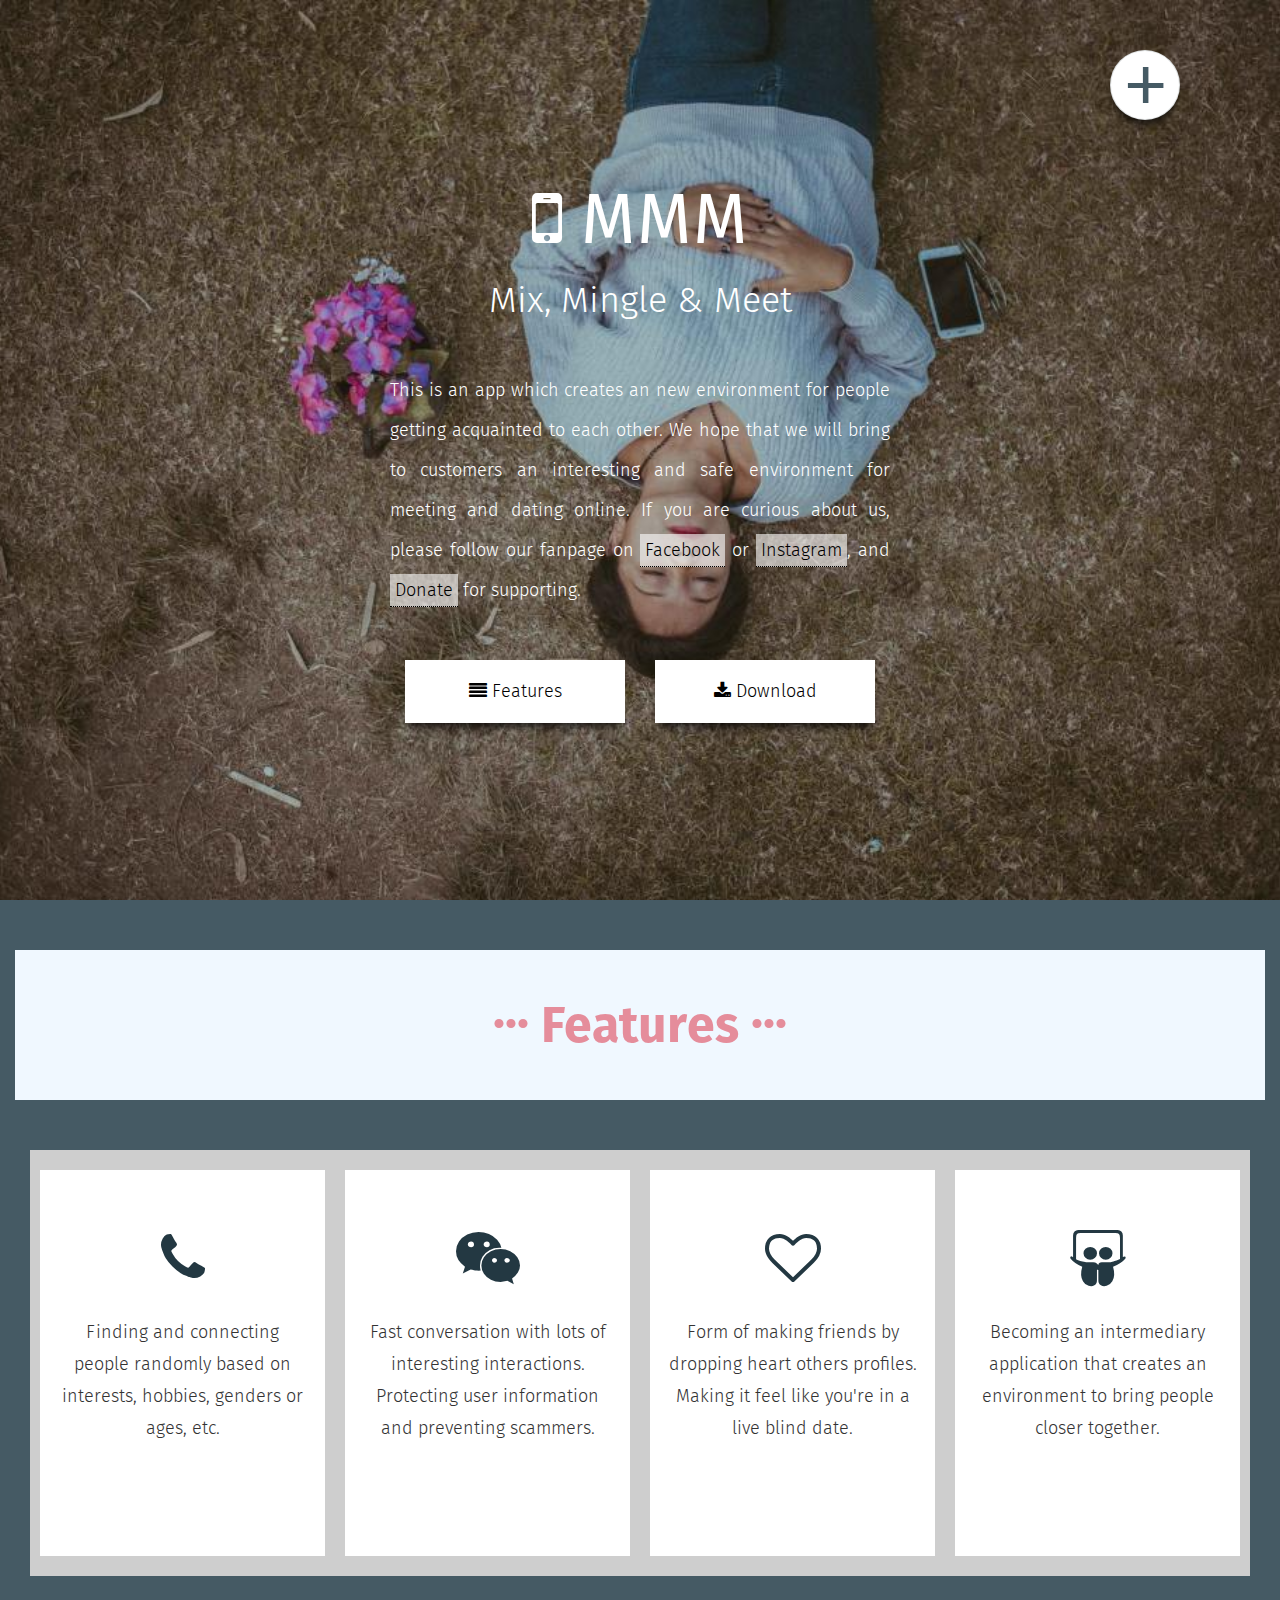
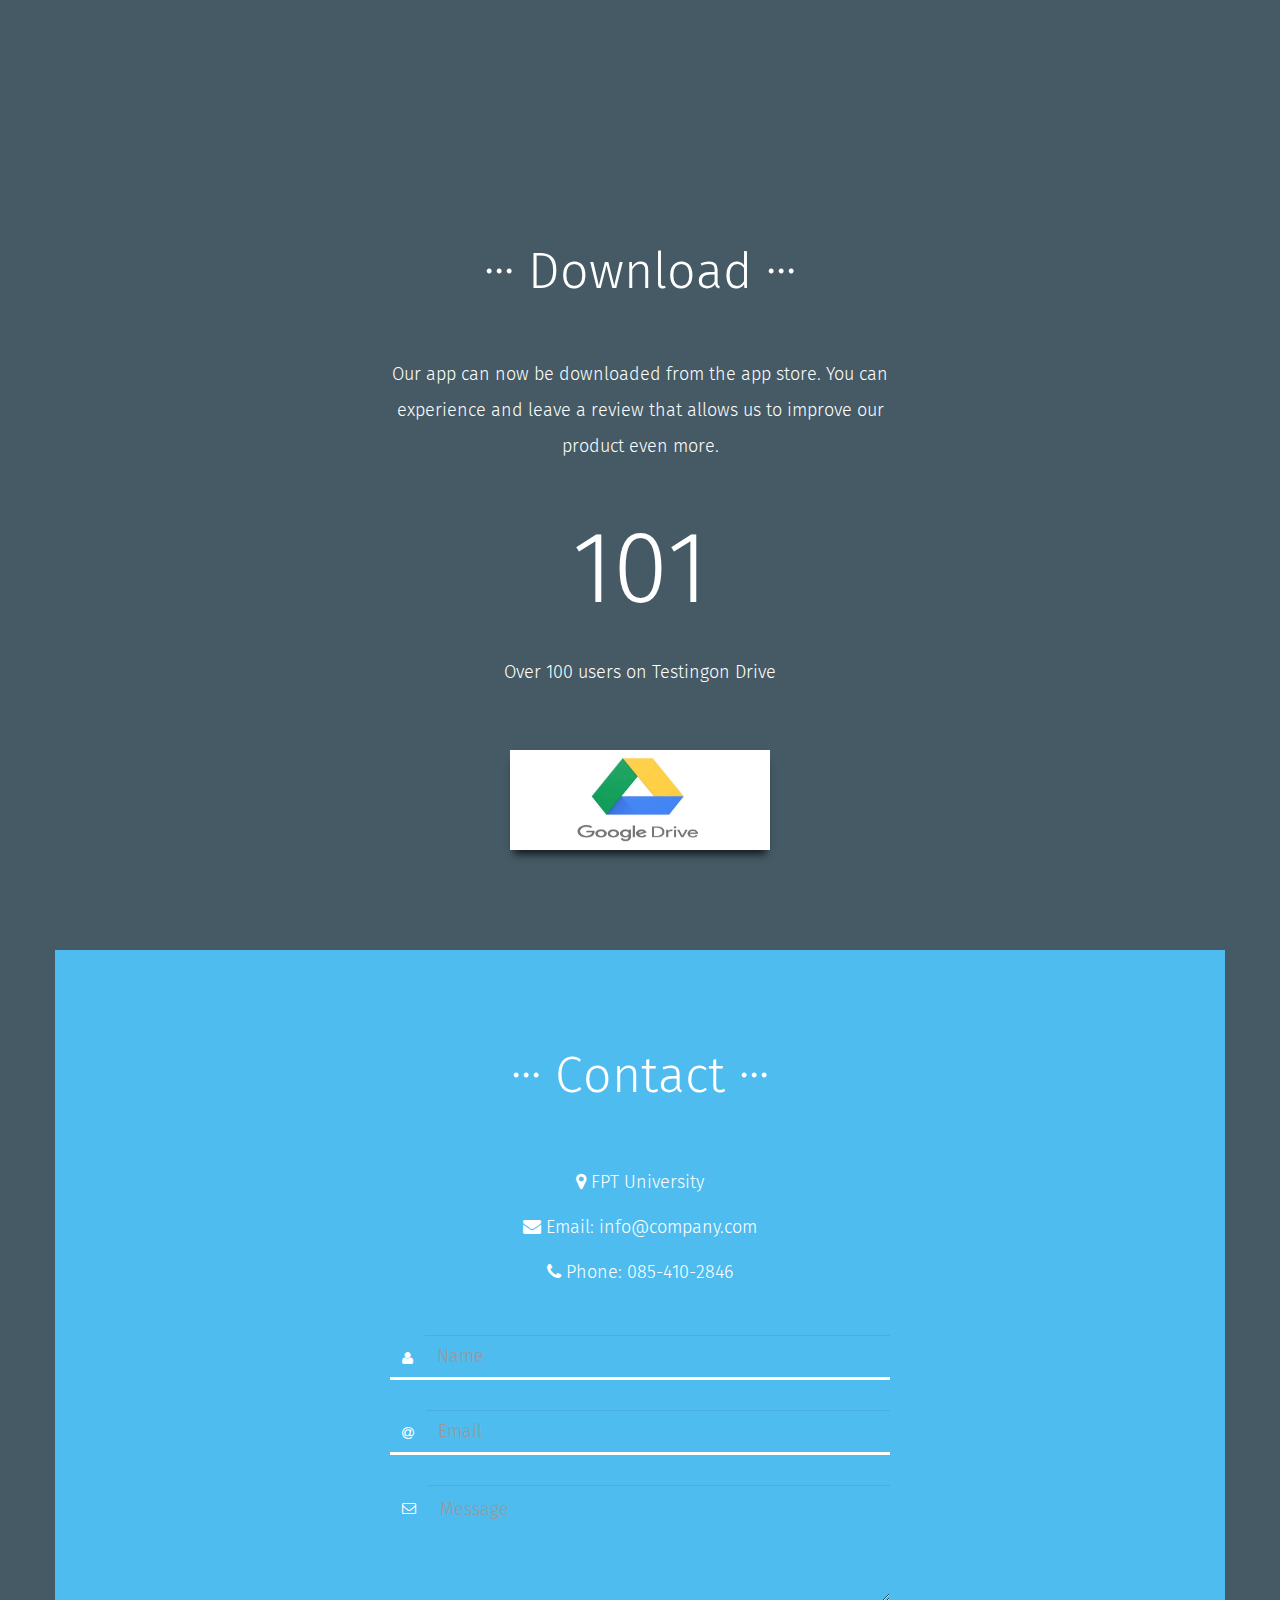
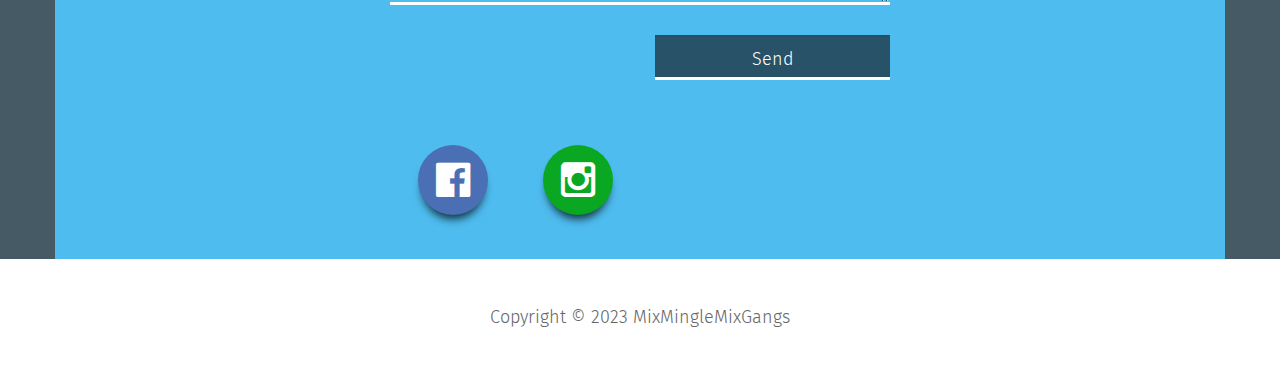
<file: MMMLanding/index.html>
<!DOCTYPE html>
<html lang="en" class="ie_11_scroll">
  <head>
    <meta charset="utf-8" />
    <meta http-equiv="X-UA-Compatible" content="IE=edge" />
    <meta name="viewport" content="hhhwidth=device-width, initial-scale=1" />
    <title>MMM</title>
    <!--

App Landing Template

http://www.templatemo.com/tm-474-app-landing

-->
    <!-- CSS -->
    <link rel="stylesheet" href="css/bootstrap.min.css" />
    <link rel="stylesheet" href="css/font-awesome.min.css" />
    <link rel="stylesheet" href="css/templatemo_style.css" />
    <!-- Favicon and touch icons -->
    <link rel="shortcut icon" href="favicon.png" />
    <!--[if lt IE 9]>
      <script src="https://oss.maxcdn.com/html5shiv/3.7.2/html5shiv.min.js"></script>
      <script src="https://oss.maxcdn.com/respond/1.4.2/respond.min.js"></script>
    <![endif]-->
  </head>
  <body>
    <!-- Top menu -->
    <div class="show-menu">
      <a href="#" class="shadow-top-down">+</a>
    </div>
    <nav class="main-menu shadow-top-down">
      <ul class="nav nav-pills nav-stacked">
        <li><a href="#templatemo_home" class="scroll_effect">Home</a></li>
        <li>
          <a href="#templatemo_features" class="scroll_effect">Features</a>
        </li>
        <li>
          <a href="#templatemo_download" class="scroll_effect">Download</a>
        </li>
        <li>
          <a
            href="https://www.facebook.com/profile.php?id=100092474745573"
            rel="nofollow"
            target="_parent"
            >Fan Page</a
          >
        </li>
        <!-- <li><a href="elements.html">Elements</a></li> -->
        <li><a href="#templatemo_contact" class="scroll_effect">Contact</a></li>
      </ul>
    </nav>
    <!-- Home -->
    <section id="templatemo_home">
      <div class="container">
        <div class="templatemo_home_inner_wapper">
          <h1 class="text-center"><i class="fa fa-mobile-phone"></i> MMM</h1>
        </div>
        <div class="templatemo_home_inner_wapper">
          <h2 class="text-center">Mix, Mingle & Meet</h2>
          <p class="text-justify">
            This is an app which creates an new environment for people getting acquainted to each other. 
            We hope that we will bring to customers an interesting and safe environment for meeting and dating online.
            If you are curious about us, please follow our fanpage on 
            <a rel="nofollow" href="https://www.facebook.com/people/Mix-Mingle-Meet/100092474745573/" target="_parent"
              >Facebook</a
            > or
            <a rel="nofollow" href="https://www.instagram.com/meet_mingle_mix/?igshid=OGQ5ZDc2ODk2ZA%3D%3D" target="_parent"
              >Instagram</a
            >, and
            <a rel="nofollow" href="../images/QR_code.jpg" target="_parent"
              >Donate</a
            > for supporting.
          </p>
        </div>
        <div class="templatemo_home_inner_wapper btn_wapper">
          <div class="col-sm-6">
            <a
              href="#templatemo_features"
              class="btn col-xs-12 scroll_effect shadow-top-down"
            >
              <i class="fa fa-align-justify"></i> Features
            </a>
          </div>
          <div class="col-sm-6">
            <a
              href="#templatemo_download"
              class="btn col-xs-12 scroll_effect shadow-top-down"
            >
              <i class="fa fa-download"></i> Download
            </a>
          </div>
        </div>
      </div>
    </section>
    <!-- Features -->
    <section id="templatemo_features">
      <div class="container-fluid">
        <header class="template_header" style="background-color: aliceblue;">
          <h1 class="text-center" style="color: rgb(229, 141, 155); font-weight: bold; ">
            <span>...</span> Features <span>...</span>
          </h1>
        </header>
        <div class="col-sm-12">
          <div class="col-sm-6 col-lg-3 feature-box">
            <div class="feature-box-inner">
              <div class="feature-box-icon">
                <i class="fa fa-phone"></i>
              </div>
              <p>
                Finding and connecting people randomly based on interests, hobbies, genders or ages, etc.
              </p>
            </div>
          </div>
          <div class="col-sm-6 col-lg-3 feature-box">
            <div class="feature-box-inner">
              <div class="feature-box-icon">
                <i class="fa fa-weixin"></i>
              </div>
              <p>
                Fast conversation with lots of interesting interactions. Protecting user information 
                and preventing scammers.  
              </p>
            </div>
          </div>
          <div class="col-sm-6 col-lg-3 feature-box">
            <div class="feature-box-inner">
              <div class="feature-box-icon">
                <i class="fa fa-heart-o"></i>
              </div>
              <p>
                Form of making friends by dropping heart others profiles. 
                Making it feel like you're in a live blind date.
              </p>
            </div>
          </div>
          <div class="col-sm-6 col-lg-3 feature-box">
            <div class="feature-box-inner">
              <div class="feature-box-icon">
                <i class="fa fa-slideshare"></i>
              </div>
              <p>
                Becoming an intermediary application that creates an environment to 
                bring people closer together.
              </p>
            </div>
          </div>
        </div>
      </div>
    </section>
    <!-- Download -->
    <section id="templatemo_download">
      <div class="container">
        <header class="template_header">
          <h1 class="text-center">
            <span>...</span> Download <span>...</span>
          </h1>
        </header>
        <div class="templatemo_download_text_wapper">
          <p>
            Our app can now be downloaded from the app store. 
            You can experience and leave a review that allows us to improve our product even more.
          </p>
        </div>
        <div class="col-xs-12">
          <h2>101</h2>
        </div>
        <div class="col-xs-12">
          <p>Over 100 users on Testingon Drive</p>
        </div>
        <div class="col-xs-12">
          <a href="https://drive.google.com/file/d/14YzZTY7vYiYDR9IkN9mjf0_9zg06Q6Lv/view?usp=sharing" class="shadow-top-down"
            ><img src="images/View-Folder-Size-in-Google.png " height="100" width="260"
          /></a>
        </div>
      </div>
    </section>
    <!-- Contact -->
    <section id="templatemo_contact">
      <div class="container" style="background-color: rgb(78, 188, 239);">
        <div class="row">
          <div class="col-sm-12">
            <header class="template_header">
              <h1 class="text-center">
                <span>...</span> Contact <span>...</span>
              </h1>
            </header>
            <p class="text-center">
              <i class="fa fa-map-marker"></i> FPT University<br />
              <i class="fa fa-envelope"></i> Email:
              <a href="mailto:info@company.com">info@company.com</a><br />
              <i class="fa fa-phone"></i> Phone:
              <a href="tel:085-410-2846"> 085-410-2846</a>
            </p>
          </div>
        </div>
        <form role="form" action="#" method="post">
          <div class="form-group">
            <div class="input-group">
              <div class="input-group-addon"><i class="fa fa-user"></i></div>
              <input
                type="text"
                name="name"
                class="form-control"
                id="contact-name"
                placeholder="Name"
              />
            </div>
          </div>
          <div class="form-group">
            <div class="input-group">
              <div class="input-group-addon"><i class="fa fa-at"></i></div>
              <input
                type="text"
                name="email"
                class="form-control"
                placeholder="Email"
              />
            </div>
          </div>
          <div class="form-group">
            <div class="input-group">
              <div class="input-group-addon">
                <i class="fa fa-envelope-o"></i>
              </div>
              <textarea
                name="message"
                class="form-control"
                id="contact-message"
                placeholder="Message"
              ></textarea>
            </div>
          </div>
          <div class="form-group row">
            <div class="col-xs-6 col-xs-offset-6">
              <button type="submit" class="form-control">Send</button>
            </div>
          </div>
        </form>
        <div class="row">
          <div class="col-md-6 col-md-offset-3">
            <ul class="nav nav-pills social">
              <li>
                <a href="#" class="shadow-top-down social-facebook"
                  ><i class="fa fa-facebook-official"></i
                ></a>
              </li>
              <li>
                <a href="#" class="shadow-top-down social-instagram"
                  ><i class="fa fa-instagram"></i
                ></a>
              </li>
            </ul>
          </div>
        </div>
      </div>
    </section>
    <!-- Footer -->
    <footer>
      <div class="container">
        <div class="row">
          <div class="col-xs-12 footer-copyright">
            <p>
              Copyright &copy; 2023
              <a href="#" target="_parent">MixMingleMixGangs</a>
            </p>
          </div>
        </div>
      </div>
    </footer>
    <!-- require plugins -->
    <script src="js/jquery.min.js"></script>
    <script src="js/jquery-ui.min.js"></script>
    <script src="js/bootstrap.min.js"></script>
    <script src="js/jquery.parallax.js"></script>
    <!-- template mo config script -->
    <script src="js/templatemo_scripts.js"></script>
  </body>
</html>
</file>
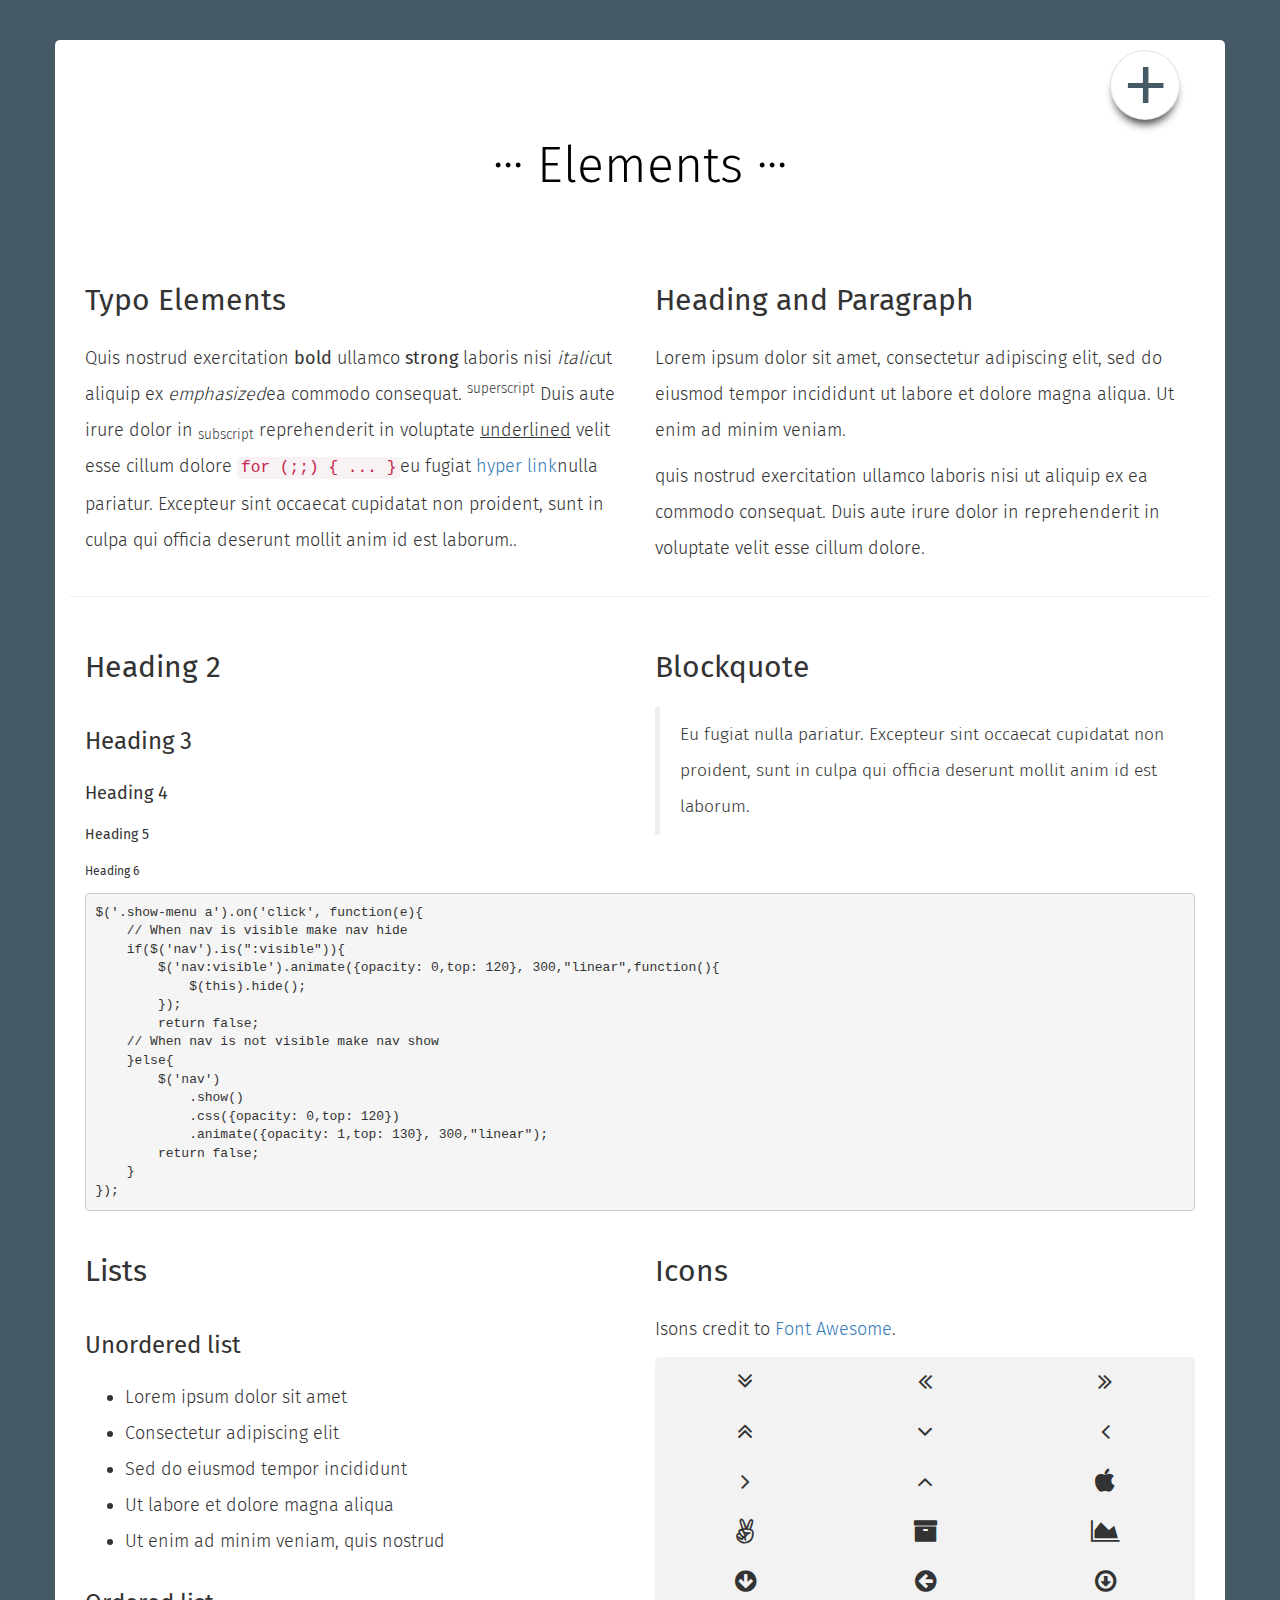
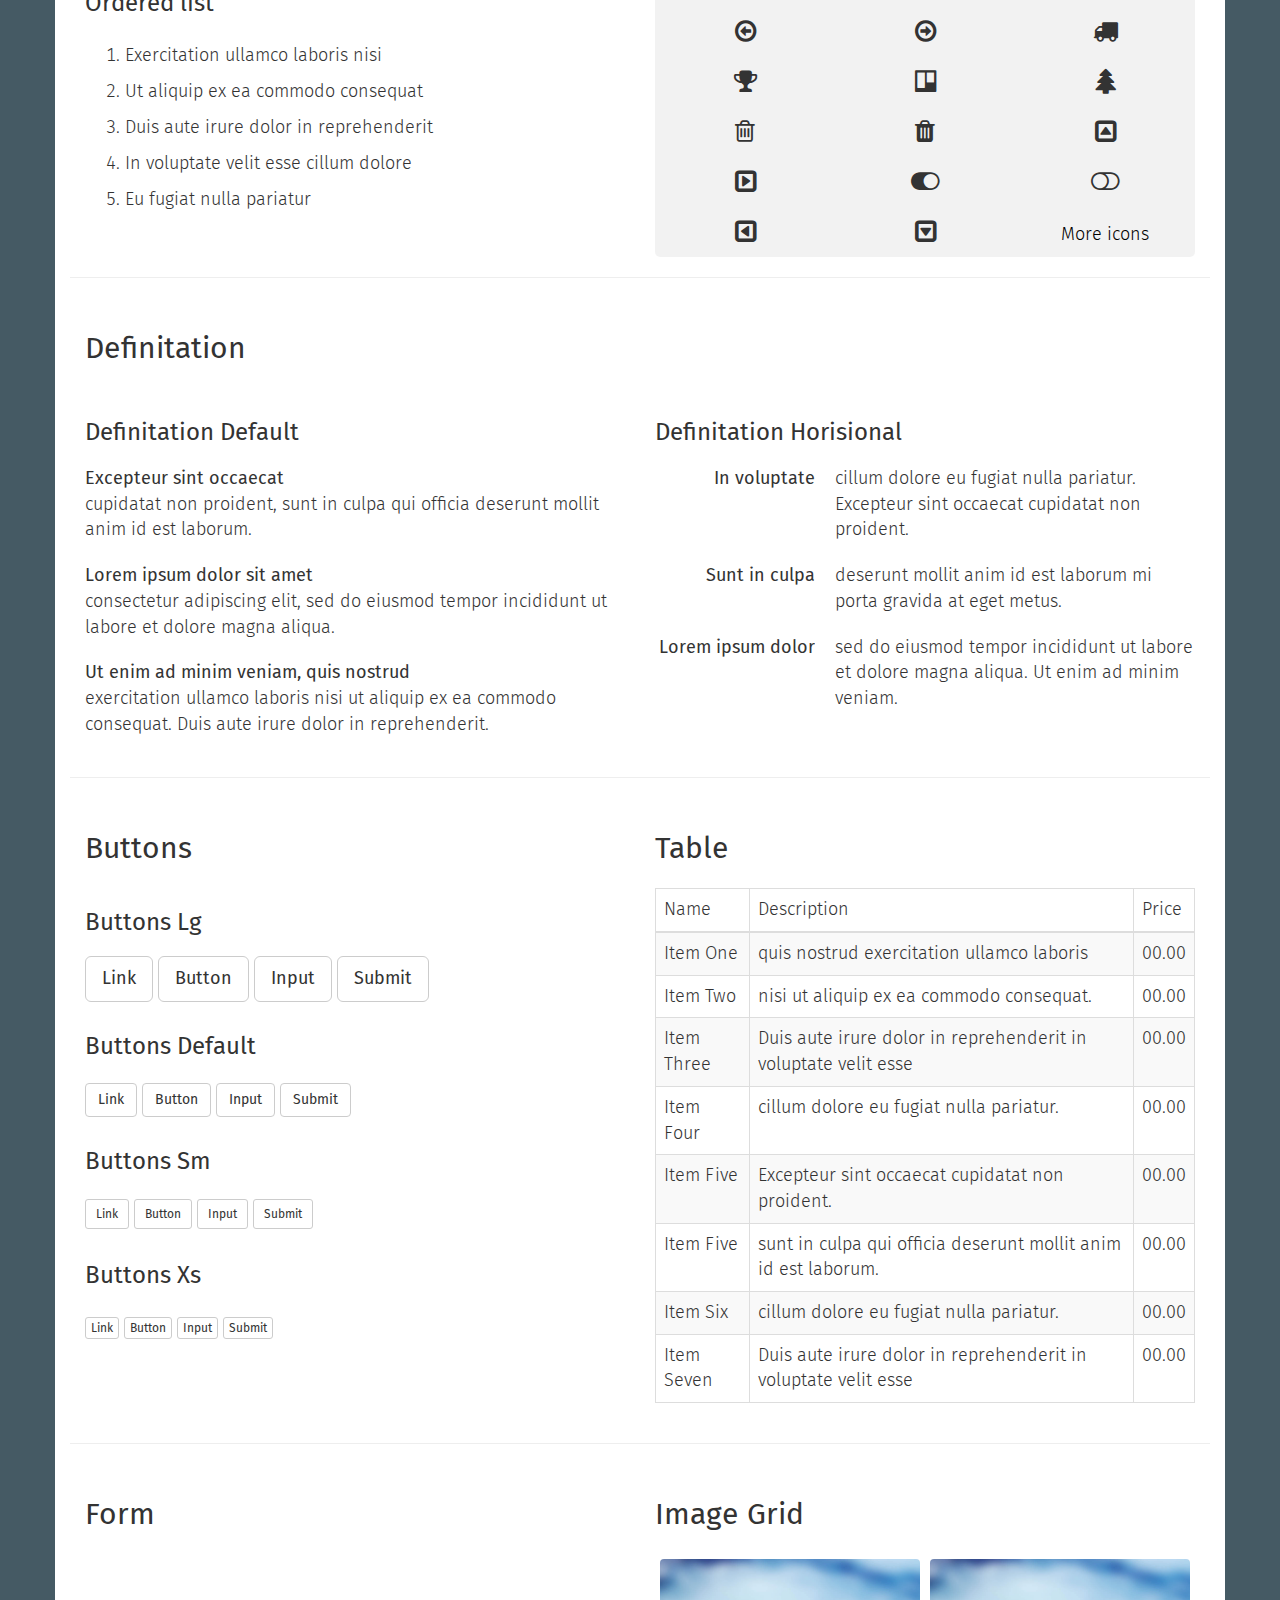
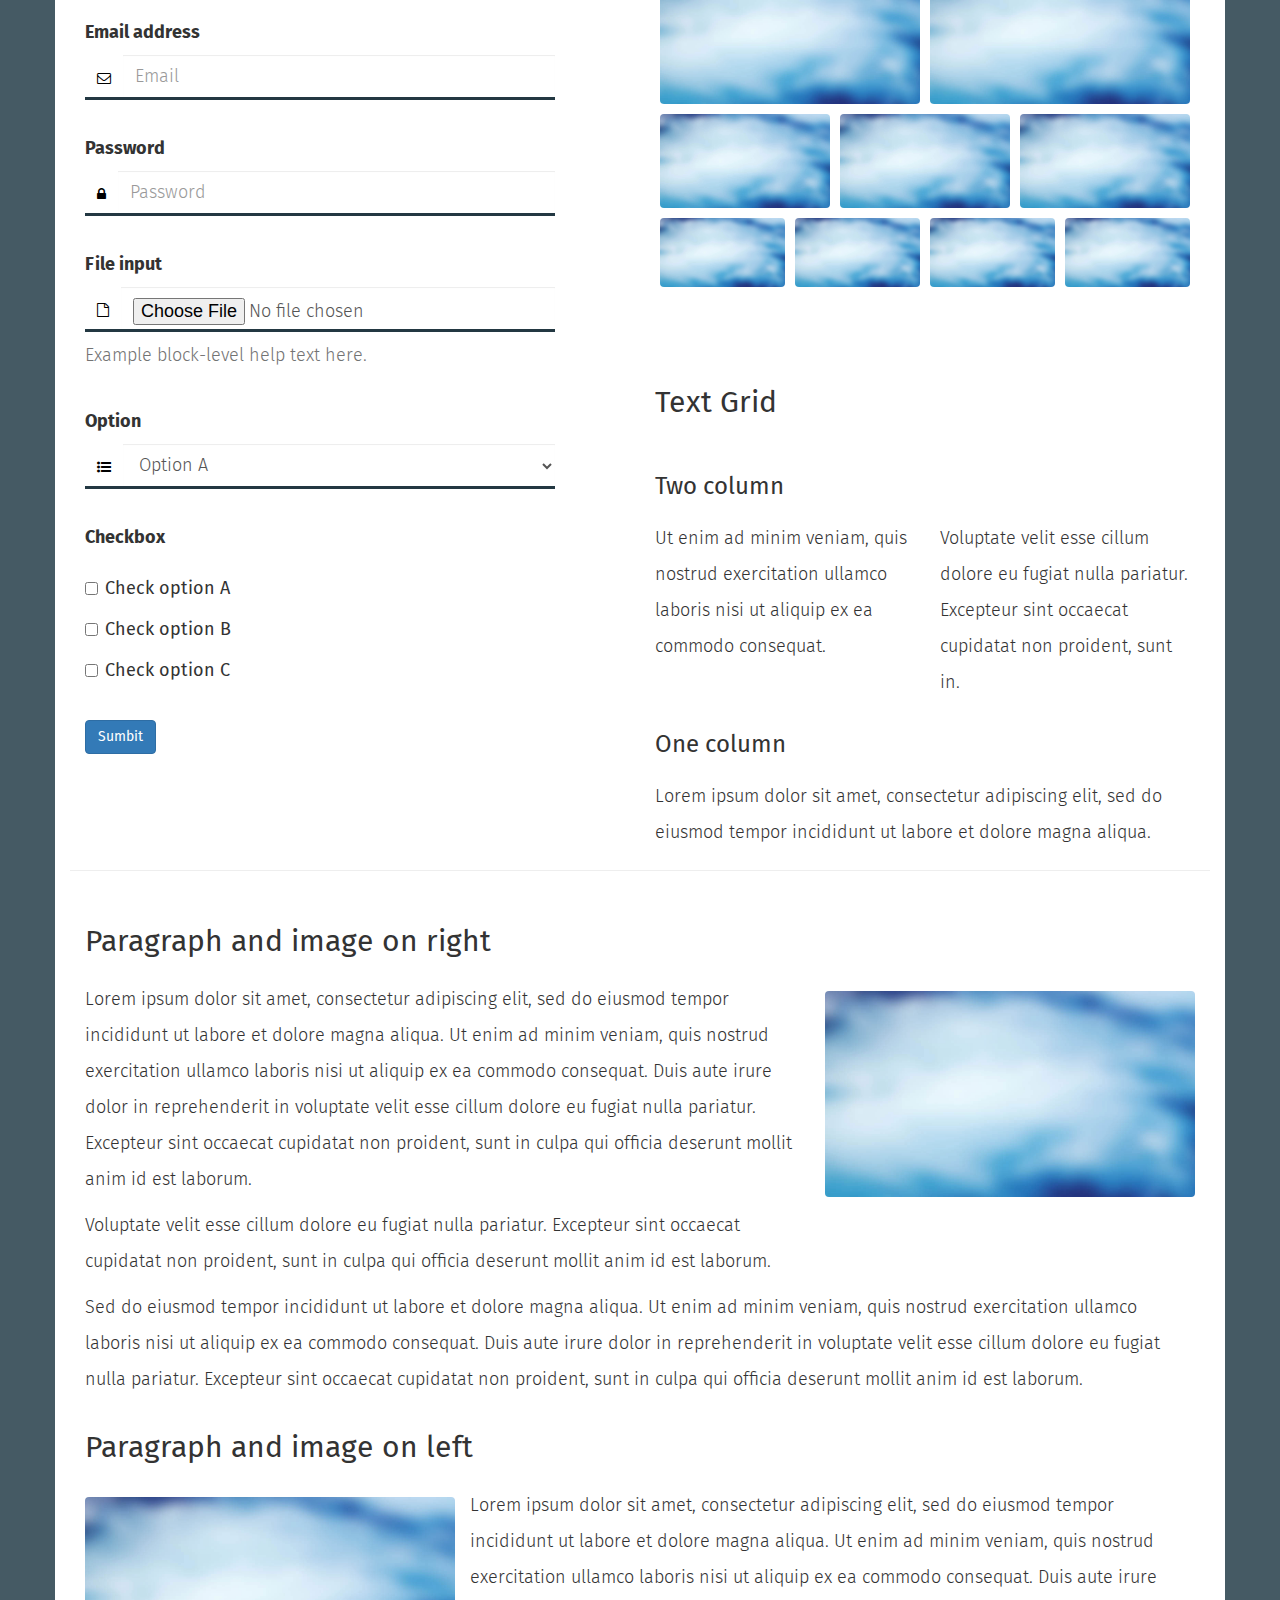
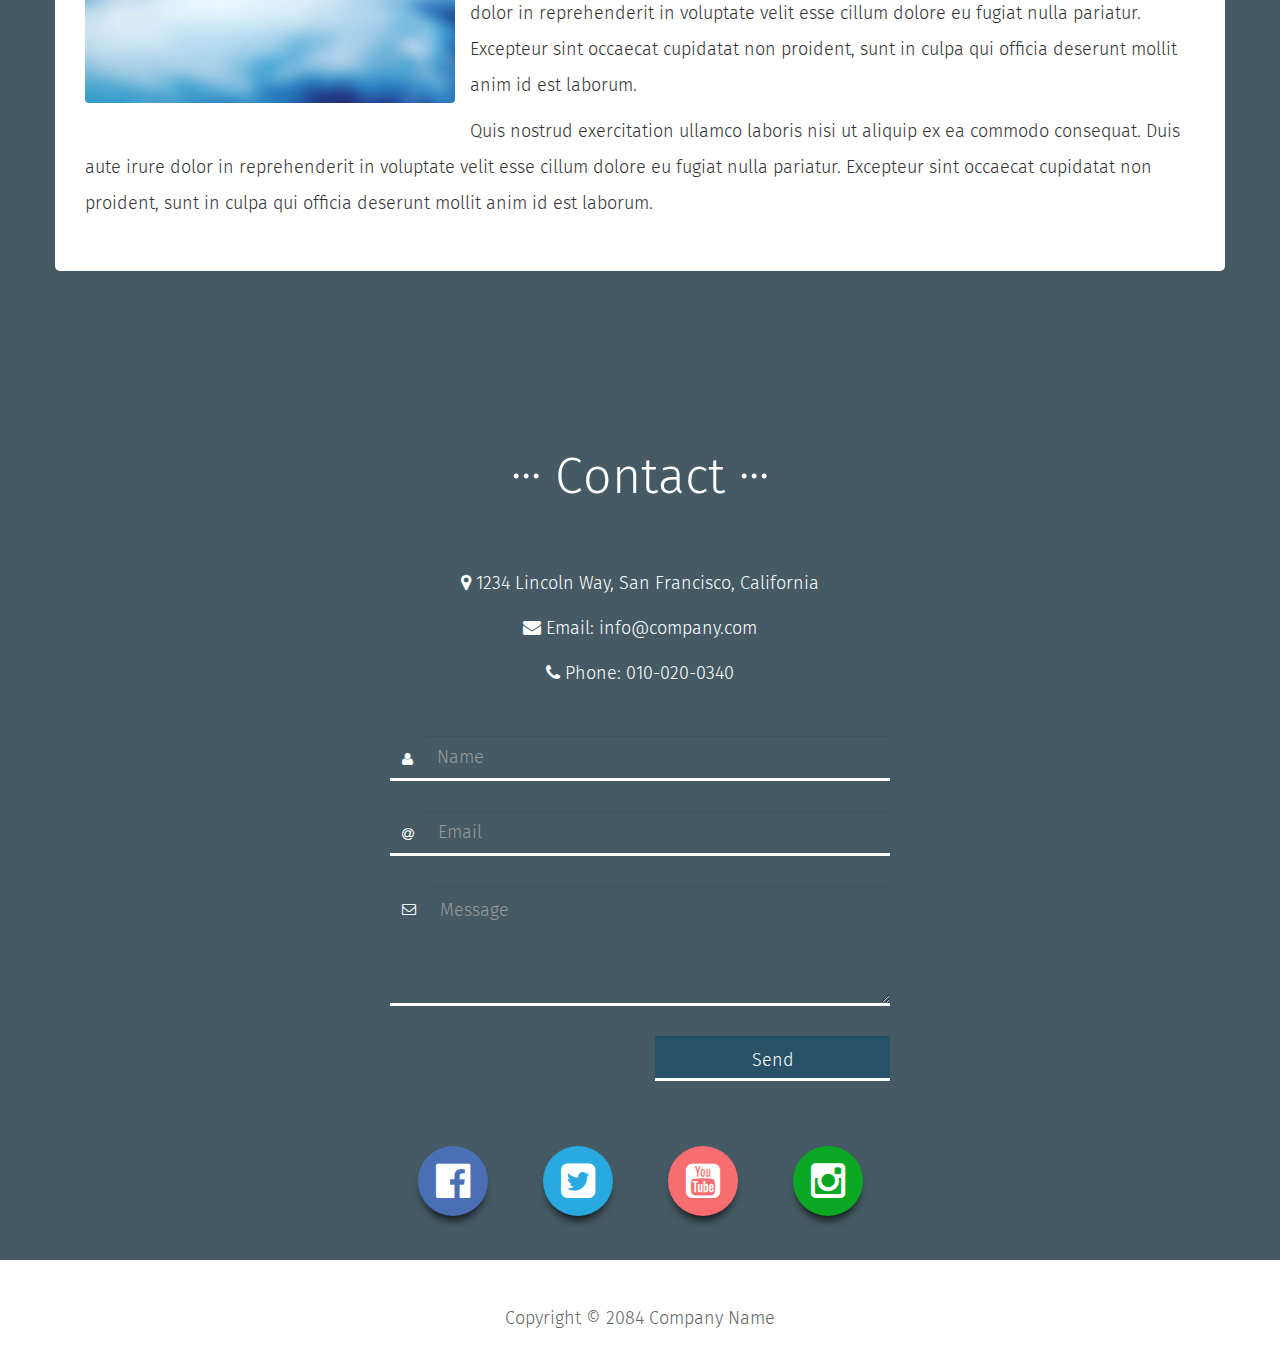
<file: MMMLanding/elements.html>
<!DOCTYPE html>
<html lang="en" class="ie_11_scroll">
    <head>
        <meta charset="utf-8">
        <meta http-equiv="X-UA-Compatible" content="IE=edge">
        <meta name="viewport" content="hhhwidth=device-width, initial-scale=1">
        <title>App Landing Page</title>
<!--

App Landing Template

http://www.templatemo.com/tm-474-app-landing

-->
        <!-- CSS -->
        <link rel="stylesheet" href="css/bootstrap.min.css">
        <link rel="stylesheet" href="css/font-awesome.min.css">
        <link rel="stylesheet" href="css/templatemo_style.css">
        <!-- Favicon and touch icons -->
        <link rel="shortcut icon" href="favicon.png" />
        <!--[if lt IE 9]>
          <script src="https://oss.maxcdn.com/html5shiv/3.7.2/html5shiv.min.js"></script>
          <script src="https://oss.maxcdn.com/respond/1.4.2/respond.min.js"></script>
        <![endif]-->
    </head>
    <body>
        <!-- Top menu -->
        <div class="show-menu">
            <a href="#" class="shadow-top-down">+</a>
        </div>
        <nav class="main-menu shadow-top-down">
            <ul class="nav nav-pills nav-stacked">
                <li><a class="scroll_effect" href="index.html">Home</a></li>
                <li><a class="scroll_effect" href="#templatemo_element">Elements</a></li>
            </ul>
        </nav>
        <!-- Elements -->
        <section id="templatemo_element">
            <div class="container">
                <header class="template_header">
                    <h1 class="text-center"><span>...</span> Elements <span>...</span></h1>
                </header>
                <div class="col-md-6">
                    <h2>Typo Elements</h2>
                    <p>Quis nostrud exercitation <b>bold</b> ullamco <strong>strong</strong> laboris nisi <i>italic</i>ut aliquip ex <em>emphasized</em>ea commodo consequat. <sup>superscript</sup> Duis aute irure dolor in <sub>subscript</sub> reprehenderit in voluptate <u>underlined</u> velit esse cillum dolore <code>for (;;) { ... }</code>eu fugiat <a href="#">hyper link</a>nulla pariatur. Excepteur sint occaecat cupidatat non proident, sunt in culpa qui officia deserunt mollit anim id est laborum..</p>
                </div>
                <div class="col-md-6">
                    <h2>Heading and Paragraph</h2>
                    <p>Lorem ipsum dolor sit amet, consectetur adipiscing elit, sed do eiusmod tempor incididunt ut labore et dolore magna aliqua. Ut enim ad minim veniam.</p>
                    <p>quis nostrud exercitation ullamco laboris nisi ut aliquip ex ea commodo consequat. Duis aute irure dolor in reprehenderit in voluptate velit esse cillum dolore.</p>
                </div>
                <div class="clearfix"></div>
                <hr />
                <div class="col-md-6">
                    <h2>Heading 2</h2>
                    <h3>Heading 3</h3>
                    <h4>Heading 4</h4>
                    <h5>Heading 5</h5>
                    <h6>Heading 6</h6>
                </div>
                <div class="col-md-6">
                    <h2>Blockquote</h2>
                    <blockquote>Eu fugiat nulla pariatur. Excepteur sint occaecat cupidatat non proident, sunt in culpa qui officia deserunt mollit anim id est laborum.</blockquote>
                </div>
                <div class="col-xs-12">
<pre><code>$('.show-menu a').on('click', function(e){
    // When nav is visible make nav hide
    if($('nav').is(":visible")){
        $('nav:visible').animate({opacity: 0,top: 120}, 300,"linear",function(){
            $(this).hide();
        });
        return false;
    // When nav is not visible make nav show
    }else{
        $('nav')
            .show()
            .css({opacity: 0,top: 120})
            .animate({opacity: 1,top: 130}, 300,"linear");
        return false;
    }
});</code></pre>
                </div>
                <div class="col-md-6">
                    <h2>Lists</h2>
                    <h3>Unordered list</h3>
                    <ul>
                        <li>Lorem ipsum dolor sit amet</li>
                        <li>Consectetur adipiscing elit</li>
                        <li>Sed do eiusmod tempor incididunt</li>
                        <li>Ut labore et dolore magna aliqua</li>
                        <li>Ut enim ad minim veniam, quis nostrud</li>
                    </ul>
                    <h3>Ordered list</h3>
                    <ol>
                        <li>Exercitation ullamco laboris nisi</li>
                        <li>Ut aliquip ex ea commodo consequat</li>
                        <li>Duis aute irure dolor in reprehenderit</li>
                        <li>In voluptate velit esse cillum dolore</li>
                        <li>Eu fugiat nulla pariatur</li>
                    </ol>
                </div>
                <div class="col-md-6">
                    <h2>Icons</h2>
                    <p>Isons credit to <a href="https://fortawesome.github.io/Font-Awesome/">Font Awesome</a>.</p>
                    <div id="element-icon-wapper">
                      <div class="col-xs-4"><i class="fa fa-angle-double-down"></i></div>
                      <div class="col-xs-4"><i class="fa fa-angle-double-left"></i></div>
                      <div class="col-xs-4"><i class="fa fa-angle-double-right"></i></div>
                      <div class="col-xs-4"><i class="fa fa-angle-double-up"></i></div>
                      <div class="col-xs-4"><i class="fa fa-angle-down"></i></div>
                      <div class="col-xs-4"><i class="fa fa-angle-left"></i></div>
                      <div class="col-xs-4"><i class="fa fa-angle-right"></i></div>
                      <div class="col-xs-4"><i class="fa fa-angle-up"></i></div>
                      <div class="col-xs-4"><i class="fa fa-apple"></i></div>
                      <div class="col-xs-4"><i class="fa fa-angellist"></i></div>
                      <div class="col-xs-4"><i class="fa fa-archive"></i></div>
                      <div class="col-xs-4"><i class="fa fa-area-chart"></i></div>
                      <div class="col-xs-4"><i class="fa fa-arrow-circle-down"></i></div>
                      <div class="col-xs-4"><i class="fa fa-arrow-circle-left"></i></div>
                      <div class="col-xs-4"><i class="fa fa-arrow-circle-o-down"></i></div>
                      <div class="col-xs-4"><i class="fa fa-arrow-circle-o-left"></i></div>
                      <div class="col-xs-4"><i class="fa fa-arrow-circle-o-right"></i></div>
                      <div class="col-xs-4"><i class="fa fa-truck"></i></div>
                      <div class="col-xs-4"><i class="fa fa-trophy"></i></div>
                      <div class="col-xs-4"><i class="fa fa-trello"></i></div>
                      <div class="col-xs-4"><i class="fa fa-tree"></i></div>
                      <div class="col-xs-4"><i class="fa fa-trash-o"></i></div>
                      <div class="col-xs-4"><i class="fa fa-trash"></i></div>
                      <div class="col-xs-4"><i class="fa fa-toggle-up"></i></div>
                      <div class="col-xs-4"><i class="fa fa-toggle-right"></i></div>
                      <div class="col-xs-4"><i class="fa fa-toggle-on"></i></div>
                      <div class="col-xs-4"><i class="fa fa-toggle-off"></i></div>
                      <div class="col-xs-4"><i class="fa fa-toggle-left"></i></div>
                      <div class="col-xs-4"><i class="fa fa-toggle-down"></i></div>
                      <div class="col-xs-4">
                            <a href="https://fortawesome.github.io/Font-Awesome/cheatsheet/" target="_blank">More icons</a>
                      </div>
                    </div>
                </div>
                <div class="clearfix"></div>
                <hr />
                <div class="col-md-12">
                    <h2>Definitation</h2>
                </div>
                <div class="col-md-6">
                    <h3>Definitation Default</h3>
                    <dl>
                        <dt>Excepteur sint occaecat</dt>
                        <dd>cupidatat non proident, sunt in culpa qui officia deserunt mollit anim id est laborum.</dd>
                    </dl>
                    <dl>
                        <dt>Lorem ipsum dolor sit amet</dt>
                        <dd>consectetur adipiscing elit, sed do eiusmod tempor incididunt ut labore et dolore magna aliqua.</dd>
                    </dl>
                    <dl>
                        <dt>Ut enim ad minim veniam, quis nostrud</dt>
                        <dd>exercitation ullamco laboris nisi ut aliquip ex ea commodo consequat. Duis aute irure dolor in reprehenderit.</dd>
                    </dl>
                </div>
                <div class="col-md-6">
                    <h3>Definitation Horisional</h3>
                    <dl class="dl-horizontal">
                        <dt>In voluptate</dt>
                        <dd>cillum dolore eu fugiat nulla pariatur. Excepteur sint occaecat cupidatat non proident.</dd>
                    </dl>
                    <dl class="dl-horizontal">
                        <dt>Sunt in culpa</dt>
                        <dd>deserunt mollit anim id est laborum mi porta gravida at eget metus.</dd>
                    </dl>
                    <dl class="dl-horizontal">
                        <dt>Lorem ipsum dolor</dt>
                        <dd>sed do eiusmod tempor incididunt ut labore et dolore magna aliqua. Ut enim ad minim veniam.</dd>
                    </dl>
                </div>
                <div class="clearfix"></div>
                <hr />
                <div class="col-md-6">
                    <h2>Buttons</h2>
                    <h3>Buttons Lg</h3>
                    <a class="btn btn-lg btn-default" href="#" role="button">Link</a>
                    <button class="btn btn-lg btn-default" type="submit">Button</button>
                    <input class="btn btn-lg btn-default" type="button" value="Input">
                    <input class="btn btn-lg btn-default" type="submit" value="Submit">
                    <h3>Buttons Default</h3>
                    <a class="btn btn-default" href="#" role="button">Link</a>
                    <button class="btn btn-default" type="submit">Button</button>
                    <input class="btn btn-default" type="button" value="Input">
                    <input class="btn btn-default" type="submit" value="Submit">
                    <h3>Buttons Sm</h3>
                    <a class="btn btn-sm btn-default" href="#" role="button">Link</a>
                    <button class="btn btn-sm btn-default" type="submit">Button</button>
                    <input class="btn btn-sm btn-default" type="button" value="Input">
                    <input class="btn btn-sm btn-default" type="submit" value="Submit">
                    <h3>Buttons Xs</h3>
                    <a class="btn btn-xs btn-default" href="#" role="button">Link</a>
                    <button class="btn btn-xs btn-default" type="submit">Button</button>
                    <input class="btn btn-xs btn-default" type="button" value="Input">
                    <input class="btn btn-xs btn-default" type="submit" value="Submit">
                </div>
                <div class="col-md-6">
                    <h2>Table</h2>
                    <table class="table table-striped table-bordered">
                        <thead>
                            <tr>
                                <th>Name</th>
                                <th>Description</th>
                                <th>Price</th>
                            </tr>
                        </thead>
                        <tbody>
                            <tr>
                                <td>Item One</td>
                                <td>quis nostrud exercitation ullamco laboris</td>
                                <td>00.00</td>
                            </tr>
                            <tr>
                                <td>Item Two</td>
                                <td>nisi ut aliquip ex ea commodo consequat.</td>
                                <td>00.00</td>
                            </tr>
                            <tr>
                                <td>Item Three</td>
                                <td>Duis aute irure dolor in reprehenderit in voluptate velit esse</td>
                                <td>00.00</td>
                            </tr>
                            <tr>
                                <td>Item Four</td>
                                <td>cillum dolore eu fugiat nulla pariatur.</td>
                                <td>00.00</td>
                            </tr>
                            <tr>
                                <td>Item Five</td>
                                <td>Excepteur sint occaecat cupidatat non proident.</td>
                                <td>00.00</td>
                            </tr>
                            <tr>
                                <td>Item Five</td>
                                <td>sunt in culpa qui officia deserunt mollit anim id est laborum.</td>
                                <td>00.00</td>
                            </tr>
                            <tr>
                                <td>Item Six</td>
                                <td>cillum dolore eu fugiat nulla pariatur.</td>
                                <td>00.00</td>
                            </tr>
                            <tr>
                                <td>Item Seven</td>
                                <td>Duis aute irure dolor in reprehenderit in voluptate velit esse</td>
                                <td>00.00</td>
                            </tr>
                        </tbody>
                    </table>
                </div>
                <div class="clearfix"></div>
                <hr />
                <div class="col-md-6">
                    <h2>Form</h2>
                    <form action="#" method="POST" class="col-xs-12 row" role="form">
                        <div class="form-group">
                            <label for="email">Email address</label>
                            <div class="input-group">
                                <div class="input-group-addon"><i class="fa fa-envelope-o"></i></div>
                                <input type="email" class="form-control" id="email" placeholder="Email">
                            </div>
                        </div>
                        <div class="form-group">
                            <label for="password">Password</label>
                            <div class="input-group">
                                <div class="input-group-addon"><i class="fa fa-lock"></i></div>
                                <input type="password" class="form-control" id="password" placeholder="Password">
                            </div>
                        </div>
                        <div class="form-group">
                            <label for="file">File input</label>
                            <div class="input-group">
                                <div class="input-group-addon"><i class="fa fa-file-o"></i></div>
                                <input type="file" id="file" class="form-control">
                            </div>
                            <p class="help-block">Example block-level help text here.</p>
                        </div>
                        <div class="form-group">
                            <label for="option">Option</label>
                            <div class="input-group">
                                <div class="input-group-addon"><i class="fa fa-list-ul"></i></div>
                                <select class="form-control" id="option">
                                    <option>Option A</option>
                                    <option>Option B</option>
                                    <option>Option C</option>
                                    <option>Option D</option>
                                    <option>Option E</option>
                                </select>
                            </div>
                        </div>
                        <div class="form-group">
                            <label>Checkbox</label>
                            <div class="checkbox">
                                <label>
                                    <input type="checkbox"> Check option A
                                </label>
                            </div>
                            <div class="checkbox">
                                <label>
                                    <input type="checkbox"> Check option B
                                </label>
                            </div>
                            <div class="checkbox">
                                <label>
                                    <input type="checkbox"> Check option C
                                </label>
                            </div>
                        </div>
                        <div class="form-group">
                            <button type="submit" class="btn btn-primary">Sumbit</button>
                        </div>
                    </form>
                </div>
                <div class="col-md-6">
                    <h2>Image Grid</h2>
                    <div id="img-grid-wapper">
                        <div class="col-xs-6"><img src="images/blur_img.jpg" alt="" class="img-responsive img-rounded"></div>
                        <div class="col-xs-6"><img src="images/blur_img.jpg" alt="" class="img-responsive img-rounded"></div>
                        <div class="col-xs-4"><img src="images/blur_img.jpg" alt="" class="img-responsive img-rounded"></div>
                        <div class="col-xs-4"><img src="images/blur_img.jpg" alt="" class="img-responsive img-rounded"></div>
                        <div class="col-xs-4"><img src="images/blur_img.jpg" alt="" class="img-responsive img-rounded"></div>
                        <div class="col-xs-3"><img src="images/blur_img.jpg" alt="" class="img-responsive img-rounded"></div>
                        <div class="col-xs-3"><img src="images/blur_img.jpg" alt="" class="img-responsive img-rounded"></div>
                        <div class="col-xs-3"><img src="images/blur_img.jpg" alt="" class="img-responsive img-rounded"></div>
                        <div class="col-xs-3"><img src="images/blur_img.jpg" alt="" class="img-responsive img-rounded"></div>
                    </div>
                    <h2>&nbsp;</h2>
                    <h2>Text Grid</h2>
                    <div class="row">
                        <div class="col-xs-12"><h3>Two column</h3></div>
                        <div class="col-xs-6">Ut enim ad minim veniam, quis nostrud exercitation ullamco laboris nisi ut aliquip ex ea commodo consequat.</div>
                        <div class="col-xs-6">Voluptate velit esse cillum dolore eu fugiat nulla pariatur. Excepteur sint occaecat cupidatat non proident, sunt in.</div>
                        <div class="col-xs-12"><h3>One column</h3></div>
                        <div class="col-xs-12">Lorem ipsum dolor sit amet, consectetur adipiscing elit, sed do eiusmod tempor incididunt ut labore et dolore magna aliqua.</div>
                    </div>
                </div>
                <div class="clearfix"></div>
                <hr />
                <div class="col-xs-12">
                    <h2>Paragraph and image on right</h2>
                    <p class="img-n-pargaraph">
                        <img src="images/blur_img.jpg" alt="" class="img-responsive img-rounded col-sm-4 pull-right">
                        Lorem ipsum dolor sit amet, consectetur adipiscing elit, sed do eiusmod tempor incididunt ut labore et dolore magna aliqua. Ut enim ad minim veniam, quis nostrud exercitation ullamco laboris nisi ut aliquip ex ea commodo consequat. Duis aute irure dolor in reprehenderit in voluptate velit esse cillum dolore eu fugiat nulla pariatur. Excepteur sint occaecat cupidatat non proident, sunt in culpa qui officia deserunt mollit anim id est laborum.
                    </p>
                    <p>
                        Voluptate velit esse cillum dolore eu fugiat nulla pariatur. Excepteur sint occaecat cupidatat non proident, sunt in culpa qui officia deserunt mollit anim id est laborum.
                    </p>
                    <p>
                        Sed do eiusmod tempor incididunt ut labore et dolore magna aliqua. Ut enim ad minim veniam, quis nostrud exercitation ullamco laboris nisi ut aliquip ex ea commodo consequat. Duis aute irure dolor in reprehenderit in voluptate velit esse cillum dolore eu fugiat nulla pariatur. Excepteur sint occaecat cupidatat non proident, sunt in culpa qui officia deserunt mollit anim id est laborum.
                    </p>
                    <h2>Paragraph and image on left</h2>
                    <p class="img-n-pargaraph">
                        <img src="images/blur_img.jpg" alt="" class="img-responsive img-rounded col-sm-4 pull-left">
                        Lorem ipsum dolor sit amet, consectetur adipiscing elit, sed do eiusmod tempor incididunt ut labore et dolore magna aliqua. Ut enim ad minim veniam, quis nostrud exercitation ullamco laboris nisi ut aliquip ex ea commodo consequat. Duis aute irure dolor in reprehenderit in voluptate velit esse cillum dolore eu fugiat nulla pariatur. Excepteur sint occaecat cupidatat non proident, sunt in culpa qui officia deserunt mollit anim id est laborum.
                    </p>
                    <p>
                        Quis nostrud exercitation ullamco laboris nisi ut aliquip ex ea commodo consequat. Duis aute irure dolor in reprehenderit in voluptate velit esse cillum dolore eu fugiat nulla pariatur. Excepteur sint occaecat cupidatat non proident, sunt in culpa qui officia deserunt mollit anim id est laborum.
                    </p>
                </div>
            </div>
        </section>

        <!-- Contact -->
        <section id="templatemo_contact">
            <div class="container">
                <div class="row">
                    <div class="col-sm-12">
                        <header class="template_header">
                            <h1 class="text-center"><span>...</span> Contact <span>...</span></h1>
                        </header>
                        <p class="text-center">
                            <i class="fa fa-map-marker"></i> 1234 Lincoln Way, San Francisco, California<br />
                            <i class="fa fa-envelope"></i> Email: <a href="mailto:info@company.com">info@company.com</a><br />
                            <i class="fa fa-phone"></i> Phone: <a href="tel:010-020-0340">010-020-0340</a>
                        </p>
                    </div>
                </div>
                <form role="form" action="#" method="post">
                    <div class="form-group">
                        <div class="input-group">
                            <div class="input-group-addon"><i class="fa fa-user"></i></div>
                            <input type="text" name="name" class="form-control" id="contact-name" placeholder="Name">
                        </div>
                    </div>
                    <div class="form-group">
                        <div class="input-group">
                            <div class="input-group-addon"><i class="fa fa-at"></i></div>
                            <input type="text" name="email" class="form-control" placeholder="Email">
                        </div>
                    </div>
                    <div class="form-group">
                        <div class="input-group">
                            <div class="input-group-addon"><i class="fa fa-envelope-o"></i></div>
                            <textarea name="message" class="form-control" id="contact-message" placeholder="Message"></textarea>
                        </div>
                    </div>
                    <div class="form-group row">
                        <div class="col-xs-6 col-xs-offset-6">
                            <button type="submit" class="form-control">Send</button>
                        </div>
                    </div>
                </form>
                <div class="row">
                    <div class="col-md-6 col-md-offset-3">
                        <ul class="nav nav-pills social">
                            <li><a href="#" class="shadow-top-down social-facebook"><i class="fa fa-facebook-official"></i></a></li>
                            <li><a href="#" class="shadow-top-down social-twitter"><i class="fa fa-twitter-square"></i></a></li>
                            <li><a href="#" class="shadow-top-down social-youtube"><i class="fa fa-youtube-square"></i></a></li>
                            <li><a href="#" class="shadow-top-down social-instagram"><i class="fa fa-instagram"></i></a></li>
                        </ul>
                    </div>
                </div>
            </div>
        </section>
        <!-- Footer -->
        <footer>
            <div class="container">
                <div class="row">
                    <div class="col-xs-12 footer-copyright">
                        <p>Copyright &copy; 2084 <a href="#" target="_parent">Company Name</a></p>
                    </div>
                </div>
            </div>
        </footer>
        <!-- require plugins -->
        <script src="js/jquery.min.js"></script>
        <script src="js/jquery-ui.min.js"></script>
        <script src="js/bootstrap.min.js"></script>
        <script src="js/jquery.parallax.js"></script>
        <!-- template mo config script -->
        <script src="js/templatemo_scripts.js"></script>
    </body>
</html>
</file>
<file: MMMLanding/css/templatemo_style.css>
/* 

App Landing Template

http://www.templatemo.com/tm-474-app-landing

*/

@font-face {
    font-family: 'Fira Sans';
    src: url('../fonts/FiraSans-Light.eot');
    src: local('Fira Sans Light'),
         url('../fonts/FiraSans-Light.eot') format('embedded-opentype'),
         url('../fonts/FiraSans-Light.woff') format('woff'),
         url('../fonts/FiraSans-Light.ttf') format('truetype');
    font-weight: 300;
    font-style: normal;
}
@font-face {
    font-family: 'Fira Sans';
    src: url('../fonts/FiraSans-Regular.eot');
    src: local('Fira Sans Regular'),
         url('../fonts/FiraSans-Regular.eot') format('embedded-opentype'),
         url('../fonts/FiraSans-Regular.woff') format('woff'),
         url('../fonts/FiraSans-Regular.ttf') format('truetype');
    font-weight: 400;
    font-style: normal;

}
@font-face {
    font-family: 'Fira Sans';
    src: url('../fonts/FiraSans-Bold.eot');
    src: local('Fira Sans Bold'),
         url('../fonts/FiraSans-Bold.eot') format('embedded-opentype'),
         url('../fonts/FiraSans-Bold.woff') format('woff'),
         url('../fonts/FiraSans-Bold.ttf') format('truetype');
    font-weight: 700;
    font-style: normal;
}
html {
    overflow: hidden;
}
body {
    background: #455a64;
    overflow: auto;
    height: 100vh;
}
/***** Typography *****/
body, p, a, th, td, li, dl, .form-control { font: normal normal 300 18px/2em 'Fira Sans';}
b, strong, dt { font-weight: 400;}
h1, h2, h3, h4, h5, h6 { line-height: 2em;}
/***** Material Shadow *****/
.shadow-top-down {
    box-shadow: 0px 8px 8px -4px rgba(0,0,0,0.75);
    transition: all .5s;
}
.shadow-top-down:hover { box-shadow: 0px 0px 8px 0px rgba(0,0,0,0.25);}
/***** Material Form Elements *****/
form {
    max-width: 500px;
    margin: 0 auto;
    margin-top: 30px;
}
form .form-group { margin-top: 30px;}
form input.form-control,
form button.form-control,
form textarea.form-control ,
form select.form-control {
    border: 0px;
    background-color: transparent;
    border-bottom: 3px solid #233842;
    border-radius: 0px;
    height: 45px;
}
form input.form-control:focus,
form button.form-control:focus,
form textarea.form-control:focus {
    border-bottom-color: #c0c0c0;
    box-shadow: none;
}
form button.form-control {
    background-color: #275267;
    transition: .5s;
}
form button.form-control[type=reset] { background-color: transparent;}
form button.form-control:hover,
form button.form-control:focus {
    border-bottom-color: #275267;
    background-color: #1c2d35;
}
form textarea.form-control { min-height: 120px;}
form .input-group-addon { 
    border: 0px;
    background-color: transparent;
    border-bottom: 3px solid #233842;
    vertical-align: top;
    border-radius: 0;
    color: white;
}
form .input-group-addon i { padding-top: 10px;color: #000;}
form .checkbox input[type=checkbox] { margin-top: 12px;}
/***** Images Padding Config *****/
.img-rounded { border-radius: 4px;}
.img-n-pargaraph .pull-right {
    padding: 0;
    margin: 10px 0 15px 15px;
}
.img-n-pargaraph .pull-left {
    padding: 0;
    margin: 10px 15px 15px 0;
}
/***** Template Header *****/
header.template_header h1 {
    font: normal normal 200 50px/150px 'Fira Sans', sans-serif;
    text-align: center;
    margin-top: 50px;
    color: #fff;
}
header.template_header h1 span {
    position: relative; 
    top: -15px;
}
/***** Main Menu *****/
nav.main-menu {
    top: 130px;
    right: 100px;
    z-index: 998;
    display: none;
    position: fixed;
    background: #fff;
    padding: 15px;
    border-radius: 5px;
    border: 1px solid rgba(37,58,68,.15);
}
nav.main-menu a:link, nav.main-menu a:hover, nav.main-menu a:focus, nav.main-menu a { 
    color: #455a64;
    text-align: left;
    font: normal normal 400 18px/30px 'Fira Sans', sans-serif;
    padding: 10px 50px 10px 30px;
    border-radius: 0;
}
.show-menu {
    position: fixed;
    z-index: 999;
    top: 50px;
    right: 100px;
    text-align: center;
}
.show-menu a:hover, .show-menu a {
    font: normal normal 100 100px/70px 'Fira Sans', sans-serif;
    border: 1px solid rgba(37,58,68,.15);
    text-decoration: none;
    border-radius: 50px;
    background: #fff;
    display: block;
    color: #455a64;
    width: 70px;
    height: 70px;
    padding: 0px;
    outline: none;
}
/***** Home *****/
#templatemo_home {
    background: #154558 url(../images/jumbo_background_2.jpg) fixed;
    /*background:  url(../images/.jpg) fixed;*/
    background-size: cover;
    min-height: 100vh;
    padding-bottom: 130px;
    color: #ffffff;
}
#templatemo_home .templatemo_home_inner_wapper {
    width: 100%;
    max-width: 500px;
    margin: 0 auto;
}
#templatemo_home h1 {
    margin-top: 20vh;
    font: normal normal 400 70px/80px 'Fira Sans', sans-serif;
}
#templatemo_home h2 {
    font: normal normal 100 36px/40px 'Fira Sans', sans-serif;
}
#templatemo_home p {
    margin: 50px 0 50px 0;
    font: normal normal 100 18px/40px 'Fira Sans', sans-serif;
}
#templatemo_home p a {
    background-color: rgba(255,255,255,.6);
    border-bottom: 1px dotted #000;
    text-decoration: none;
    padding: 5px;
    color: #000;
}
#templatemo_home p a:hover {
    background-color: rgba(255,255,255,.75);
    border-bottom: 0px dotted #000;
}
#templatemo_home a.btn_wapper {
    margin-bottom: 150px;
}
#templatemo_home a.btn {
    font: normal normal 300 18px/60px 'Fira Sans', sans-serif;
    margin-bottom: 30px;
    border-radius: 0px;
    background: #fff;
    height: 63px;
    color: #000;
    padding: 0;
}
/***** Features *****/
#templatemo_features {
    background: #455a64 url(../images/pink_bg_2.jpg) fixed;
    padding-bottom: 130px;
}
#templatemo_features p {
    padding-bottom: 30px;
    text-align: center;
}
#templatemo_features .feature-box {
    transition: all .5s;
    background: transparent;
    padding: 40px 0 40px 0;
    margin-bottom: 0px;
    margin-top: 0px;
}
#templatemo_features .feature-box:hover {
    padding: 0;
    color: #fff;
}
#templatemo_features .feature-box .feature-box-inner {
    box-shadow: inset 0px 0px 0 10px #cecece;
    border-bottom: 10px solid #cecece;
    border-top: 10px solid #cecece;
    transition: all .5s;
    background: #fff;
    padding: 20px;
    margin: auto;
}
#templatemo_features .feature-box:hover .feature-box-inner {
    box-shadow: inset 0px 0px 0px 0px #dc6b6b;
    border-bottom: 10px solid #d177ba;
    border-top: 10px solid #ea33ea;
    padding: 60px 20px 60px 20px;
    background: #f08ff3;
}
#templatemo_features .feature-box p {
    max-width: 250px;
    min-height: 260px;
    line-height: 32px;
    padding-top: 30px;
    font-size: 18px;
    margin: auto;
}
#templatemo_features .feature-box .feature-box-icon {
    border-radius: 0px;
    text-align: center;
    padding-top: 50px;
    font-size: 56px;
    color:#233842;
}
/***** Download *****/
#templatemo_download { 
    background: url(../images/download_background_2.jpg) fixed;
}
#templatemo_download h2 {
    font: normal normal 100 100px/150px 'Fira Sans', sans-serif;
    text-align: center;
    color: #fff;
}
#templatemo_download p {
    text-align: center;
    color: #fff;
}
#templatemo_download a {
    margin: 50px auto 100px auto;
    display: block;
    width: 260px;
}
#templatemo_download .templatemo_download_text_wapper {
    width: 100%;
    max-width: 550px;
    margin: auto;
}
/***** Element *****/
#templatemo_element .container {
    background-color: #fff;
    margin-top: 40px;
    margin-bottom: 80px;
    padding-bottom: 40px;
    border-radius: 5px;
}
#templatemo_element header h1 { color: #000;}
#templatemo_element #element-icon-wapper {
    overflow: hidden;
    border-radius: 5px;
}
#templatemo_element #element-icon-wapper > div {
    background-color: rgba(0,0,0,.05);
    padding-bottom: 5px;
    padding-top: 5px;
    text-align: center;
    line-height: 40px;
    font-size: 25px;
}
#templatemo_element #element-icon-wapper > div:hover {
    transition: .5s;
    background-color: rgba(0,0,0,.2);
}
#templatemo_element #element-icon-wapper a { color: #000;}
#templatemo_element #img-grid-wapper > div { padding: 5px;}
/***** Contact *****/
#templatemo_contact {
    background: #455a64 url(../images/pink_bg.jpg) fixed;
    color: #fff;
}
#templatemo_contact header h1 { color: #fff;}
#templatemo_contact p, #templatemo_contact a  {
    line-height: 2.5em;
    color: #ffffff;
}
#templatemo_contact form .form-group { margin-top: 30px;}
#templatemo_contact form input.form-control,
#templatemo_contact form button.form-control,
#templatemo_contact form textarea.form-control ,
#templatemo_contact form select.form-control { border-bottom: 3px solid #fff;color: #fff;}
#templatemo_contact form input.form-control:focus,
#templatemo_contact form button.form-control:focus,
#templatemo_contact form textarea.form-control:focus { border-bottom-color: #000000;}
#templatemo_contact form textarea.form-control { min-height: 120px;}
#templatemo_contact form .input-group-addon { border-bottom: 3px solid #fff;}
#templatemo_contact form .input-group-addon i { color: #fff;}
#templatemo_contact .social {
    margin: 0px auto 40px auto;
    text-align: center;
    max-width: 500px;
    width: 100%;
}
#templatemo_contact .social li {
    margin-left: 0;
    width: 25%;
}
#templatemo_contact .social a {
    margin: 50px auto 4px auto;
    background-color: #ffffff;
    border-radius: 50px;
    padding-top: 15px;
    font-size: 40px;
    line-height: 40px;
    transition: .5s;
    display: block;
    height: 70px;
    color: #fff;
    width: 70px;
}
#templatemo_contact .social a:hover {
    color: #223741;
    transform: scale(120%) rotate(360deg);
}
#templatemo_contact .social .social-facebook { background: #4a6fb5;}
#templatemo_contact .social .social-twitter { background: #28a9e0;}
#templatemo_contact .social .social-youtube { background: #f86d70;}
#templatemo_contact .social .social-instagram { background: #0aa822;}
/***** Footer *****/
footer {
    padding: 20px 0 16px 0;
    text-align: center;
    background: #fff;
}
.footer-copyright p {
    margin:20px auto 20px auto;
    text-align: center;
    line-height: 25px;
    color: #666;
}
.footer-copyright a { 
    border-bottom: 1px dotted #fff;
    color: #666;
}
.footer-copyright a:hover {
    color: #000;
    border: 0;
}
@media (min-width: 992px) and (max-width: 1199px) {
    .show-menu {right: 50px;}
    nav.main-menu {right: 50px;}
}
@media (max-width: 991px) {
    .show-menu {right: 30px;}
    nav.main-menu {right: 30px;}
}
@media (max-width: 767px) {
    #templatemo_download h2 {font-size: 70px;}
    #templatemo_home h2 {font-size: 26px;}
}
@media (max-width: 400px) {
    nav.main-menu {right: 10px;}
    .show-menu {right: 10px;}
    #templatemo_contact .social a {
        padding: 18px;
        font-size: 25px;
        line-height: 20px;
        height: 60px;
        width: 60px;
    }
}
</file>
